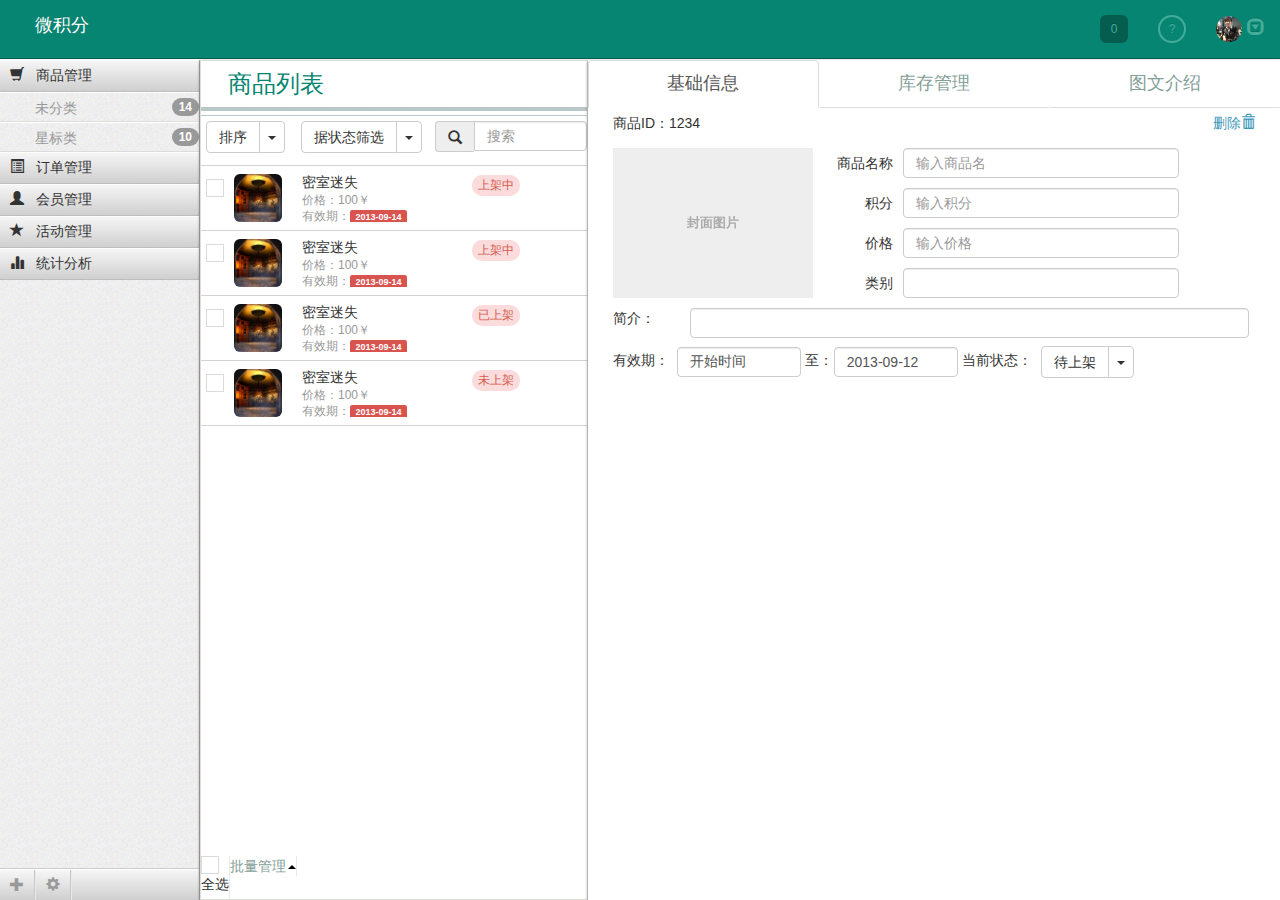
<file: WebContent/product.html>
<!DOCTYPE html>
<html>
<head>
	<meta charset="utf-8">
	<meta name="viewport" content="width=device-width, initial-scale=1.0">
	<title>微积分</title>
	<!-- Bootstrap core CSS -->
	<link href="css/bootstrap.css" rel="stylesheet">
	<link href="css/minimal/green.css" rel="stylesheet">
	<link href="css/datepicker.css" rel="stylesheet">
	<!--[if it IE 9]>
      <script src="js/html5shiv.js"></script>
      <script src="js/respond.min.js"></script>
    <![endif]-->
   	<script src="js/jquery-1.9.1.min.js"></script>
   	<script src="js/jquery.icheck.js"></script>
   	<script src="js/bootstrap-datepicker.js"></script>

    <script type="text/javascript">

    	$(document).ready(function(){
    		

    		
    		$('input').iCheck({
			    checkboxClass: 'icheckbox_minimal-green',
			    radioClass: 'iradio_minimal-green',
			    increaseArea: '20%' // optional
			 });
    		$('.date').datepicker();
    	});

    </script>

    <style type="text/css">
    	/*组件全局样式设置 */
    	*{
    		margin: 0;
    		padding: 0;
    	}

    	html,body{
    		height: 100%;
    	}

    	ul{
    		list-style: none;
    	}

    	a{
    		color:#84a099;
    		text-decoration: none;
    		cursor:pointer;
    	}

    	a:hover{
    		text-decoration: none;
    		cursor: pointer;
    	}

    	.navbar{
    		margin-bottom: 0;
    	}
    	/*印章效果*/
    	.seal{
    		display: inline-block;
    		padding: 2px 6px 2px;
    		background-color: #fbdbdb;
    		color: #d45d51;
    		border-radius: 10px;
    		-moz-border-radius: 10px;
			-webkit-border-radius: 10px;
			font-size:12px;
			vertical-align: middle;
    	}
    	.seal:hover{
    		color: #D54334;
    	}
    	/*label效果*/
    	label{
    		font-weight: normal;
    	}

    	label i{
    		font-weight: bold;
    	}
        /*修改bootstrap里输入框的高度*/
        .form-control{
            height: 30px;
        }
        /*修改bootstrap里按钮的高度*/
        .btn{
            padding: 5px 12px;
        }
    	/*修改bootstrap默认导航栏颜色*/
    	.bs-docs-nav {
			text-shadow: 0 -1px 0 rgba(0,0,0,.15);
			background-color: #068572;
			border-color: #055D50;
			box-shadow: 0 1px 0 rgba(255,255,255,.1);
		}
		.bs-docs-nav .navbar-collapse {
			border-color: #055D50;
		}
		.bs-docs-nav .navbar-brand {
			color: #fff;
			margin-left: 20px;
		}
		.bs-docs-nav .navbar-nav > li > a {
			color: #44ad9a;
		}
		.bs-docs-nav .navbar-nav > li > a:hover {
			color: #fff;
		}
		.bs-docs-nav .navbar-nav > .active > a,
		.bs-docs-nav .navbar-nav > .active > a:hover {
			color: #fff;
			background-color: #055D50;
		}
		.bs-docs-nav .navbar-toggle {
			border-color: #563d7c;
		}
		.bs-docs-nav .navbar-toggle:hover {
			background-color: #055D50;
			border-color: #055D50;
		}

		#nav-title:hover{
			color: #fff;
		}

		.navbar #notifications>a span{
			background-color: #055D50;
			border: 2px solid #055D50;
			-webkit-border-radius: 6px;
			-moz-border-radius: 6px;
			border-radius: 6px;
		}

		.navbar #help>a span{
			border: 2px solid #44ad9a;
			-webkit-border-radius: 24px;
			-moz-border-radius: 24px;
			border-radius: 24px;
		}

    	/*消息通知样式 */
    	.navbar #help>a span, .navbar #notifications>a span{
    		display: inline-block;
			height: 28px;
			width: 28px;
			text-align: center;
			vertical-align: middle;
			line-height: 24px;
			font-size: 12px;
    	}

    	/*下拉菜单样式*/
    	.navbar .dropdown-menu{
    		margin:0;
    		padding:0;
    		width:150px;
    		margin-top:-1px;
    		border-width:0;
    		-webkit-border-radius:0;
    		-moz-border-radius:0;
    		border-radius:0;
    		border-top:1px solid #012f4b;
    		background-color:#068572;
    		background-image:-moz-linear-gradient(top, #055D50, #068572);
    		background-image:-ms-linear-gradient(top, #055D50, #068572);
    		background-image:-webkit-gradient(linear, 0 0, 0 100%, from(#055D50), to(#068572));
    		background-image:-webkit-linear-gradient(top, #055D50, #068572);
    		background-image:-o-linear-gradient(top, #055D50, #068572);
    		background-image:linear-gradient(top, #055D50, #068572);
    		background-repeat:repeat-x;filter:progid:DXImageTransform.Microsoft.gradient(startColorstr='#055D50', endColorstr='#068572', GradientType=0)
    	}
		.navbar .dropdown-menu:before,
		.navbar .dropdown-menu:after{
			display:none
		}
		.navbar .dropdown-menu a{
			color:white;
			padding:10px;
			text-decoration: none;
		}
		.navbar .dropdown-menu li>a{
			border-top:1px solid #068572;
			border-bottom:1px solid #055D50
		}
		.navbar .dropdown-menu li>a:hover,
		.navbar .dropdown-menu .selected>a,
		.navbar .dropdown-menu .selected>a:hover{
			background-color:#055D50;
			border-top:1px solid #068572;
			-webkit-box-shadow:inset 1px 0 1px rgba(0,0,0,0.2);
			-moz-box-shadow:inset 1px 0 1px rgba(0,0,0,0.2);
			box-shadow:inset 1px 0 1px rgba(0,0,0,0.2)
		}
		/* 侧边导航栏样式*/
    	.main .sidebar{
    		width:200px;
    		bottom: 0;
    		top: 60px;
			position: absolute;
			background: transparent url(img/bg.png);	
			border-right: 1px solid #b3b3b3;
    	}

    	.main .sidebar h4{
    		cursor: pointer;
    		padding-left: 10px;
    		font-size: 14px;
    		height:31px;
    		line-height:31px;
    		margin:0; 
    		margin-bottom:1px;
    		background-color:#e7e7e7;
    		background-image:-moz-linear-gradient(top, #f7f7f7, #cfcfcf);
    		background-image:-ms-linear-gradient(top, #f7f7f7, #cfcfcf);
    		background-image:-webkit-gradient(linear, 0 0, 0 100%, from(#f7f7f7), to(#cfcfcf));
    		background-image:-webkit-linear-gradient(top, #f7f7f7, #cfcfcf);
    		background-image:-o-linear-gradient(top, #f7f7f7, #cfcfcf);
    		background-image:linear-gradient(top, #f7f7f7, #cfcfcf);
    		background-repeat:repeat-x;filter:progid:DXImageTransform.Microsoft.gradient(startColorstr='#f7f7f7', endColorstr='#cfcfcf', GradientType=0);
    		-webkit-box-shadow:0 1px 0 0 rgba(255,255,255,0.8) inset,0 1px 0 0 rgba(0,0,0,0.2);
    		-moz-box-shadow:0 1px 0 0 rgba(255,255,255,0.8) inset,0 1px 0 0 rgba(0,0,0,0.2);
    		box-shadow:0 1px 0 0 rgba(255,255,255,0.8) inset,0 1px 0 0 rgba(0,0,0,0.2)
		}

		.main .sidebar h4:hover{
			background-color:#ecf2f5;
			background-image:-moz-linear-gradient(top, #f4fafd, #e0e5e8);
			background-image:-ms-linear-gradient(top, #f4fafd, #e0e5e8);
			background-image:-webkit-gradient(linear, 0 0, 0 100%, from(#f4fafd), to(#e0e5e8));
			background-image:-webkit-linear-gradient(top, #f4fafd, #e0e5e8);
			background-image:-o-linear-gradient(top, #f4fafd, #e0e5e8);
			background-image:linear-gradient(top, #f4fafd, #e0e5e8);
			background-repeat:repeat-x;filter:progid:DXImageTransform.Microsoft.gradient(startColorstr='#f4fafd', endColorstr='#e0e5e8', GradientType=0)
		}

		.main .sidebar  h4.active,
		.main .sidebar  h4.active:hover{
			background-color:#fff;
			background-color:#e5eef3;
			background-image:-moz-linear-gradient(top, #dee7ec, #f0f9fe);
			background-image:-ms-linear-gradient(top, #dee7ec, #f0f9fe);
			background-image:-webkit-gradient(linear, 0 0, 0 100%, from(#dee7ec), to(#f0f9fe));
			background-image:-webkit-linear-gradient(top, #dee7ec, #f0f9fe);
			background-image:-o-linear-gradient(top, #dee7ec, #f0f9fe);
			background-image:linear-gradient(top, #dee7ec, #f0f9fe);
			background-repeat:repeat-x;filter:progid:DXImageTransform.Microsoft.gradient(startColorstr='#dee7ec', endColorstr='#f0f9fe', GradientType=0)
		}

		.main .sidebar a{
			color: rgb(153,153,153);
		}

		.main .sidebar .menu ul{
			margin-bottom: 0;
		}

		.main .sidebar .menu ul li{
			height: 30px;
			padding-left: 35px;
			line-height: 30px;
			border-top: 1px solid #fff;
			border-bottom: 1px solid #ddd;
		}

		.main .sidebar .menu ul li span{
			margin-top: 5px;
		}

		.main .sidebar .menu ul li:hover{
			background-color: #f8f8f8;
		}

		.main .sidebar .menuAction{
			position: absolute;
			width: 100%;
			bottom: 0;
			background-color: #aaa;
			border-top: 1px solid #ccc;
			background-color: #e7e7e7;
			background-image: -moz-linear-gradient(top, #f7f7f7, #cfcfcf);
			background-image: -ms-linear-gradient(top, #f7f7f7, #cfcfcf);
			background-image: -webkit-gradient(linear, 0 0, 0 100%, from(#f7f7f7), to(#cfcfcf));
			background-image: -webkit-linear-gradient(top, #f7f7f7, #cfcfcf);
			background-image: -o-linear-gradient(top, #f7f7f7, #cfcfcf);
			background-image: linear-gradient(top, #f7f7f7, #cfcfcf);
			background-repeat: repeat-x;
		}

		/* 导航栏最底部*/
		.main .sidebar .menuAction ul,
        .task .prod-menu .menu-content{
			border-top: 1px solid #fff;
			margin: 0;
			position: relative;
		}

		.main .sidebar .menuAction ul li,
        .task .prod-menu .menu-content > li{
			float: left;
			border-right: 1px solid #e9e9e9;
		}

		.main .sidebar .menuAction ul li a{
			color: rgb(153,153,153);
			font-size: 14px;
			height: 30px;
			width: 35px;
			padding-top: 5px;
			display: block;
			text-align: center;
			border-right: 1px solid #c8c8c8;
			background-color: #e7e7e7;
			background-image: -moz-linear-gradient(top, #f7f7f7, #cfcfcf);
			background-image: -ms-linear-gradient(top, #f7f7f7, #cfcfcf);
			background-image: -webkit-gradient(linear, 0 0, 0 100%, from(#f7f7f7), to(#cfcfcf));
			background-image: -webkit-linear-gradient(top, #f7f7f7, #cfcfcf);
			background-image: -o-linear-gradient(top, #f7f7f7, #cfcfcf);
			background-image: linear-gradient(top, #f7f7f7, #cfcfcf);
			background-repeat: repeat-x;
		}

		.main .sidebar .menuAction ul li a:hover{
			color: black;
			background-color:#e9e9e9;
			background-image:-moz-linear-gradient(top, #fff, #c8c8c8);
			background-image:-ms-linear-gradient(top, #fff, #c8c8c8);
			background-image:-webkit-gradient(linear, 0 0, 0 100%, from(#fff), to(#c8c8c8));
			background-image:-webkit-linear-gradient(top, #fff, #c8c8c8);
			background-image:-o-linear-gradient(top, #fff, #c8c8c8);
			background-image:linear-gradient(top, #fff, #c8c8c8);
			background-repeat:repeat-x;
			filter:progid:DXImageTransform.Microsoft.gradient(startColorstr='#ffffff', endColorstr='#c8c8c8', GradientType=0)
		}

		.main .sidebar .menuAction ul li.sitRight{
			float:right;
			border-left: 1px solid #c8c8c8;
		}

		/* 中间栏样式*/
    	.main .task{
    		position: absolute;
    		top: 60px;
    		bottom: 0;
    		left:200px;
    		width:388px;
    		-moz-box-shadow: 0 0 5px rgba(0,0,0,0.15);
    		-webkit-box-shadow: 0 0 5px rgba(0,0,0,0.15);
			box-shadow: 0 1px 3px rgba(0,0,0,0.5);
			border: 1px solid #dbdfd6;
    	}

    	.main .task .batch{
    		padding: 10px 12px 45px;
    		background: url(img/head-border.png) repeat-x 0 100%;
    	}

    	.main .task .batch h3{
    		margin-top: 0px;
    		color: #068572;
    	}

    	.left{
    		float: left;
    	}

    	.right{
    		float: right;
    	}

    	.task .listTitle{
    		padding: 5px 0 10px 5px;
    		border-bottom: 1px solid #d3d3d3;
    		min-height: 50px;
    	}

    	.task .product-list{
    		margin-bottom: 20px;
    	}

    	.task .product-list .product{
    		padding: 8px 0 8px 5px;
    		overflow: hidden;
			border-bottom: 1px solid #d3d3d3;
    	}

    	.product .seal{
    		margin-left: 65px;
    	}

    	.shift{
    		padding-top: 5px;
    	}

    	.task .product-list .product .avatar{
    		margin-left: 10px;
    	}


    	.task .product-list .product .prod-link{
    		min-height: 40px;
			font-size: 14px;
			line-height: 16px;
			margin-left: 20px;
    		max-width: 220px;
    	}

    	.task .product-list .product .prod-link .prod-name{
    		color: #333333;
			white-space: nowrap;
			overflow: hidden;
			text-overflow: ellipsis;
    	}

    	.task .product-list .product .prod-link .prod-price{
			overflow: hidden;
			line-height: 1.0;
			color: #999999;
			margin: 4px 0 0 0;
			font-size: 12px;
    	}

    	.task .product-list .product .prod-link .prod-date{
			white-space: nowrap;
			overflow: hidden;
			line-height: 1.0;
			color: #999999;
			margin: 4px 0 0 0;
			word-wrap: break-word;
    	}


    	.task .product-list .product .showButton{
    		margin-left: 20px;
    		margin-top: 10px;
    	}

        .task .prod-menu{
            position:absolute;
            bottom: 0;
            width: 100%;
        }

        /*第三块区域*/
    	.main .task-detail{
    		position: absolute;
    		top: 60px;
    		left:588px;
    		right: 0;
    		bottom:0;
			background-color: #ffffff;
			-webkit-box-sizing: border-box;
			-moz-box-sizing: border-box;
			-ms-box-sizing: border-box;
			box-sizing: border-box;
			-moz-box-shadow: 0 0 5px rgba(0,0,0,0.15);
    		-webkit-box-shadow: 0 0 5px rgba(0,0,0,0.15);
			box-shadow: 0 1px 3px rgba(0,0,0,0.5);
    	}
        .nav a{
            font-size: 18px;
            line-height: 1.1;
        }

        .task-detail .prod{
            padding:0 25px 0 25px;
        }
        .prod .prod-action{
            height: 30px;
            line-height: 30px;
        }
        /*删除按钮*/
        .prod-action .prod-menu{
            position: absolute;
            right: 25px;
        }

        .prod-id a,.prod a{
            color: #4298ba;
        }

        .prod-header a:hover,.prod a:hover{
            color: #0f769f;
        }

        

    	.task-detail .control-label{
    		font-weight:normal;
    		text-align: right;
    	}

    	.task-detail .form-control{
    		display: inline-block;
    	}

    	.task-detail .intro-header{
    		margin-top: 10px;
    	}


    	.intro-header .sp-form{
    	}

    	.intro-header .header-desc{
    		display: inline-block;
    	}


    	.intro-header .sp-form .form-group{

    		margin-bottom:10px;
    	}
    	.intro-header .sp-form .control-label{
    		margin-top: 5px;
    		float: left;
    		width: 80px;
    	}
    	.intro-header .sp-form .form-control{
    		margin-left: 10px;
    		height: 30px;
            width: 43%;
    	}

    	.intro{
    		margin-bottom: 8px;
    	}

    	.intro .control-label{
            float: left;
    		text-align: left;
            width:12%;
    	}
        .intro .form-control{
            display: block;
            width: 87%;
        }

    	.intro-body{
    		float: left;
    	}

    	.intro-body .control-label{
    		text-align: left;
    	}

    	.intro-body .seal{
    		margin-top: 7px;
    	}

    	.nav-header{
    		float: left;
    		margin-right: 20px;
    	}

    	.nav-header h4{
    		color:#068572;
    	}
    	/*覆盖bootstrap的导航效果*/
    	.nav-cover .active a{
    		font-weight: bold;
    		color: black !important;
    	}
    	.nav-cover a{
    		color: #555555;
    	}
    	.nav-cover .caret{
    		border-top-color: #555555;
    	}
    	.nav .open > a, .nav .open > a:hover, .nav .open > a:focus{
    		border-color: #84a099;
    	}

    	.task-detail .stock-header{
    		margin:8px 0 5px 0;
    	}

    	.stock-header .clone{
    		position: relative;
    		left:40px;
    	}

    	.stock-header .schedule{
    		position: relative;
    		left:80px;
    	}

    	.task-detail .detail-bottom{
    		position: absolute;
    		bottom:0;
    	}

    	.stock-body{
    	}

    	.stock-body ul{
    		width: 100%;
    	}

    	.stock-body .stock-time{
    		float: left;
    		width: 48% !important;
    		margin: 0 1% 0 0 !important;
    	}

    	.stock-body .form-control{
    		width: auto;
    	}

    	.stock-body .stock-content > li{
    		float: left;
    		width: 100%;
    		margin-bottom: 16px;
    	}




    </style>
</head>
<body>
	<nav class="navbar navbar-default navbar-static-top bs-docs-nav" role="navigation">
		<div class="navbar-header">
	    	<a id='nav-title' class="navbar-brand" href="#">微积分</a>
  		</div>
  		<div class="collapse navbar-collapse navbar-ex1-collapse" >
		    <ul class="nav navbar-nav navbar-right">
		    	<li class="dropdown" id='notifications'>
		    		<a class='dropdown-toggle' data-toggle='dropdown'>
		    			<span class='counter'>0</span>
		    		</a>
		    	</li>	
		    	<li class="dropdown" id='help'>
		    		<a class='dropdown-toggle' data-toggle='dropdown'>
		    			<span >?</span>
		    		</a>
		    		<ul class="dropdown-menu">
						<li><a href="#"><span class='glyphicon glyphicon-facetime-video'></span> &nbsp功能向导</a></li>
						<li><a href="#"><span class='glyphicon glyphicon-hand-right'></span> &nbsp视频教程</a></li>
						<li><a href="#"><span class='glyphicon glyphicon-bullhorn'></span> &nbsp联系我们</a></li>
					</ul>
		    	</li>
				<li class="dropdown">
					<a href="#" class="dropdown-toggle" data-toggle="dropdown">
						<img  class='img-circle' src="img/head.png" style="width:26px;height:26px">
						<span class='glyphicon glyphicon-collapse-down'></span></img>
					</a>
					<ul class="dropdown-menu" id='setup'>
						<li><a href="#">个人设置</a></li>
						<li><a href="#">退出</a></li>
					</ul>
				</li>	
		    </ul>
  		</div>
	</nav>

	<div class='main'>
		<div class='sidebar'>
			<div id='menuHeight'>
			<div class='menu'>
				<h4><span class='glyphicon glyphicon-shopping-cart'></span> &nbsp&nbsp商品管理</h4>
				<ul>
					<li><a href="#">未分类 <span class="badge pull-right">14</span></a></li>
					<li><a href="#">星标类 <span class="badge pull-right">10</span></a></li>
				</ul>
			</div>
			<div class='menu'>
				<h4><span class='glyphicon glyphicon-list-alt'></span> &nbsp&nbsp订单管理</h4>
			</div>
			<div class='menu'>
				<h4><span class='glyphicon glyphicon-user'></span> &nbsp&nbsp会员管理</h4>
			</div>
			<div class='menu'>
				<h4><span class='glyphicon glyphicon glyphicon-star'></span> &nbsp&nbsp活动管理</h4>
			</div>
			<div class='menu'>
				<h4><span class='glyphicon glyphicon-stats'></span> &nbsp&nbsp统计分析</h4>
			</div>
			</div>
			<div class='menuAction'>
				<ul>
					<li><a href="#"><span class='glyphicon glyphicon-plus'></span></a></li>
					<li><a href="#"><span class='glyphicon glyphicon-cog'></span></a></li>
				</ul>
			</div>
		</div>

		
		<div class='task'>
			<div class="batch">
				<div class="role">
					<div class='col-md-5'>
						<h3>商品列表</h3>
					</div>
				</div>
			</div>

			<div class="listTitle">
				<div style='width:25%;float:left'>
					<div class="btn-group">
						<button type="button" class="btn btn-default">排序</button>
						<button type="button" class="btn btn-default dropdown-toggle" data-toggle="dropdown">
							<span class="caret"></span>
							<span class="sr-only">Toggle Dropdown</span>
						</button>
						<ul class="dropdown-menu" role="menu">
							<li><a href="#">商品名</a></li>
							<li><a href="#">截止时间</a></li>
						</ul>
					</div>
				</div>
				<div style='width:35%;float:left'>
					<div class="btn-group">
						<button type="button" class="btn btn-default">据状态筛选</button>
						<button type="button" class="btn btn-default dropdown-toggle" data-toggle="dropdown">
							<span class="caret"></span>
							<span class="sr-only">Toggle Dropdown</span>
						</button>
						<ul class="dropdown-menu" role="menu">
							<li><a href="#">待上架</a></li>
							<li><a href="#">上架中</a></li>
							<li><a href="#">已下架</a></li>
							<li><a href="#">已过期</a></li>
						</ul>
					</div>					
				</div>
				<div style='width:40%;float:left'>
					<div class='input-group'>
						<span class='input-group-addon'><span class=' glyphicon glyphicon-search'></span></span>
						<input type='text' placeholder='搜索' class='form-control'></input>
					</div>
				</div>

			</div>

			<ul class='product-list'>
				<li class='product'>
					<div class='left shift'><input type="checkbox"></div>
					<img class='img-rounded left avatar' src="img/prod1.png" height="48px" width='48px'>
					<a class="left prod-link">
						<div class='prod-name'>密室迷失 </div>
						<div class='prod-price'>价格：100￥</div>
						<div class='prod-price'>有效期：<span class="label label-danger">2013-09-14 </span></div>						
					</a>
					<a class="seal">上架中</a>
				</li>
				<li class='product'>
					<div class='left shift'><input type="checkbox"></div>
					<img class='img-rounded left avatar' src="img/prod1.png" height="48px" width='48px'>
					<a class="left prod-link">
						<div class='prod-name'>密室迷失 </div>
						<div class='prod-price'>价格：100￥</div>
						<div class='prod-price'>有效期：<span class="label label-danger">2013-09-14 </span></div>						
					</a>
					<a class="seal">上架中</a>
				</li>
				<li class='product'>
					<div class='left shift'><input type="checkbox"></div>
					<img class='img-rounded left avatar' src="img/prod1.png" height="48px" width='48px'>
					<a class="left prod-link">
						<div class='prod-name'>密室迷失 </div>
						<div class='prod-price'>价格：100￥</div>
						<div class='prod-price'>有效期：<span class="label label-danger">2013-09-14 </span></div>						
					</a>
					<a class="seal">已上架</a>
				</li>
				<li class='product'>
					<div class='left shift'><input type="checkbox"></div>
					<img class='img-rounded left avatar' src="img/prod1.png" height="48px" width='48px'>
					<a class="left prod-link">
						<div class='prod-name'>密室迷失 </div>
						<div class='prod-price'>价格：100￥</div>
						<div class='prod-price'>有效期：<span class="label label-danger">2013-09-14 </span></div>						
					</a>
					<a class="seal">未上架</a>
				</li>												
			</ul>
            <div class='prod-menu'>
                <ul class='menu-content'>
                    <li><input style="display:inline-block" type="checkbox"><label >全选</label></li>
                    <li>
                        <div class='dropup'>
                            <a href="#" data-toggle='dropdown'>批量管理<span class='caret'></span></a>
                            <ul class="dropdown-menu">
                                <li><a href="#">工作日</a></li>
                                <li><a href="#">周六</a></li>
                                <li><a href="#">特殊日1</a></li>                       
                            </ul>
                        </div>
                    </li>
                </ul>
            </div>
		</div>
		
		<div class='task-detail'>
			<ul class='nav nav-tabs nav-justified'>
                <li class='active'><a href="#">基础信息</a></li>         
                <li><a href="#">库存管理</a></li>         
                <li><a href="#">图文介绍</a></li>         
            </ul>
            <div class='prod'>
                <div class="prod-action">
                    <label>商品ID：1234</label>
                    <a href="#" class='prod-menu'>删除<span class='glyphicon glyphicon-trash'></span></a>
                </div>
                <div class='intro-header'>
                    <img class='left' src="data:image/png;base64," data-src="holder.js/200x150/text:封面图片">
                    <div class="sp-form">
                        <div class="form-group">
                            <label for="inputProdName" class= 'control-label'>商品名称</label>
                            <input type="text" class="form-control" id="inputProdName" placeholder="输入商品名">
                        </div>
                        <div class="form-group">
                            <label for="inputProdPrice" class='control-label'>积分</label>
                            <input type="text" class="form-control" id="inputProdPrice" placeholder="输入积分">
                        </div>
                        <div class="form-group">
                            <label for="inputProdPrice" class='control-label'>价格</label>
                            <input type="text" class="form-control" id="inputProdPrice" placeholder="输入价格">
                        </div>
                        <div class="form-group">
                            <label for="inputProdDate" class='control-label'>类别</label>
                            <input type="text" class="form-control"  id="inputProdDate">
                        </div>
                    </div>  
                </div>
                <div class='intro'>
                    <label class="control-label">简介：</label>
                    <input type='text' class='form-control'>
                </div>

                <div class='intro-body'>
                    <label style='width:60px' class='control-label'>有效期：</label>
                    <div style="width:20%;display:inline-block" class="input-append date" id="dp1"  data-date-format="yyyy-mm-dd">
                        <input class="form-control span2" value='开始时间' size="16" type="text">
                        <span class="add-on"><i class="icon-th"></i></span>
                    </div>
                    <label style='width:25px;' class='control-label'>至：</label>
                    <div style="width:20%;display:inline-block" class="input-append date" id="dp2"  data-date-format="yyyy-mm-dd">
                        <input class="form-control span2" value='2013-09-12' size="16" type="text">
                        <span class="add-on"><i class="icon-th"></i></span>
                    </div>  
                    <label style='width:75px' class='control-label'>当前状态：</label>
                    <div class="btn-group">
                        <button type="button" class="btn btn-default">待上架</button>
                        <button type="button" class="btn btn-default dropdown-toggle" data-toggle="dropdown">
                            <span class="caret"></span>
                            <span class="sr-only">Toggle Dropdown</span>
                        </button>
                        <ul class="dropdown-menu" role="menu">
                            <li><a href="#">上架中</a></li>
                            <li><a href="#"></a></li>
                        </ul>
                    </div>
                </div>
            </div>
		</div>
		
	</div>
		
	
    <script src="js/bootstrap.min.js"></script>
    <script src="js/holder.js"></script>
</body>
</html>
</file>
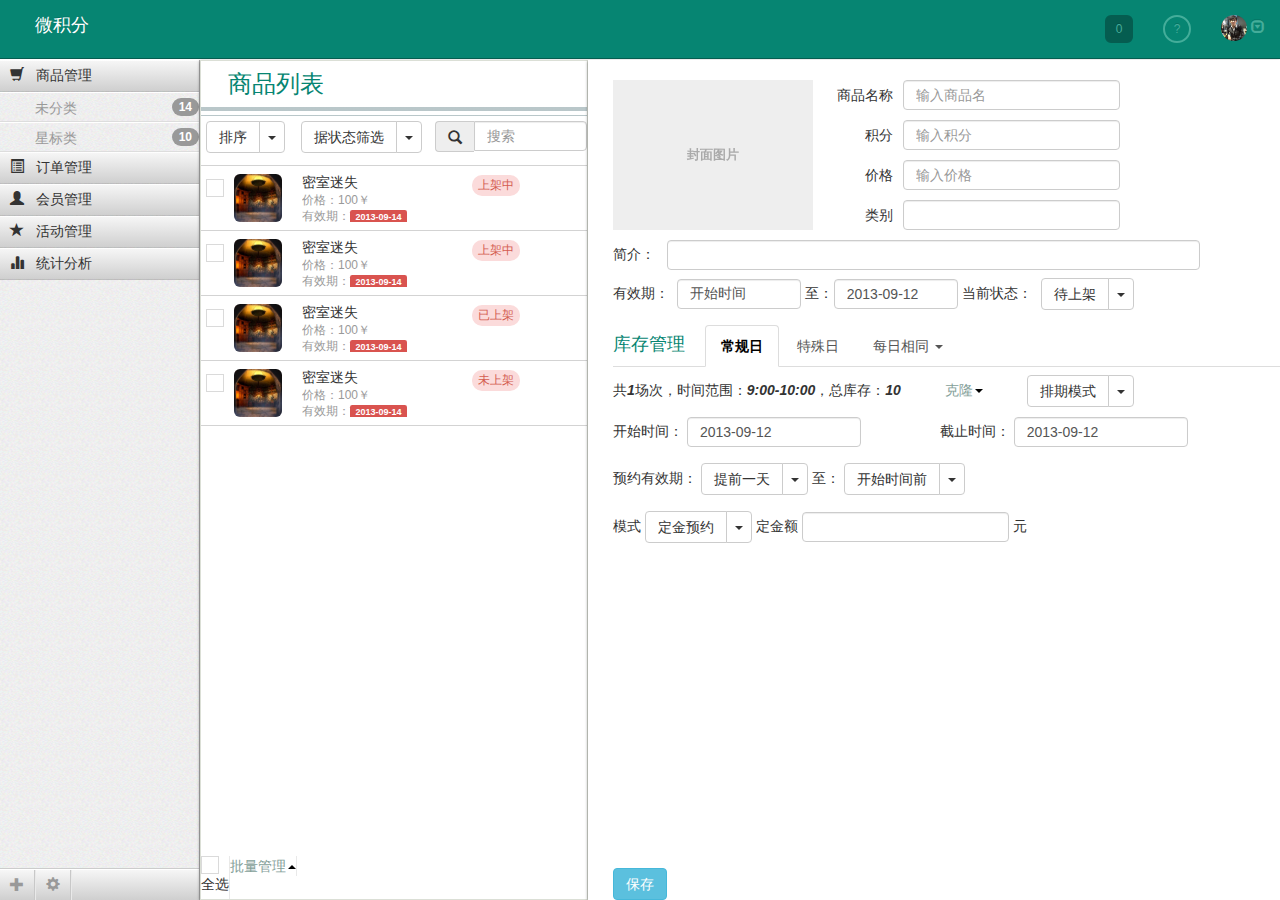
<file: WebContent/producttest.html>
<!DOCTYPE html>
<html>
<head>
	<meta charset="utf-8">
	<meta name="viewport" content="width=device-width, initial-scale=1.0">
	<title>微积分</title>
	<!-- Bootstrap core CSS -->
	<link href="css/bootstrap.css" rel="stylesheet">
	<link href="css/minimal/green.css" rel="stylesheet">
	<link href="css/datepicker.css" rel="stylesheet">
	<!--[if it IE 9]>
      <script src="js/html5shiv.js"></script>
      <script src="js/respond.min.js"></script>
    <![endif]-->
   	<script src="js/jquery-1.9.1.min.js"></script>
   	<script src="js/jquery.icheck.js"></script>
   	<script src="js/bootstrap-datepicker.js"></script>

    <script type="text/javascript">

    	$(document).ready(function(){
    		

    		
    		$('input').iCheck({
			    checkboxClass: 'icheckbox_minimal-green',
			    radioClass: 'iradio_minimal-green',
			    increaseArea: '20%' // optional
			 });
    		$('.date').datepicker();
    	});

    </script>

    <style type="text/css">
    	/*组件全局样式设置 */
    	*{
    		margin: 0;
    		padding: 0;
    	}

    	html,body{
    		height: 100%;
    	}

    	ul{
    		list-style: none;
    	}

    	a{
    		color:#84a099;
    		text-decoration: none;
    		cursor:pointer;
    	}

    	a:hover{
    		text-decoration: none;
    		cursor: pointer;
    	}

    	.navbar{
    		margin-bottom: 0;
    	}
    	/*印章效果*/
    	.seal{
    		display: inline-block;
    		padding: 2px 6px 2px;
    		background-color: #fbdbdb;
    		color: #d45d51;
    		border-radius: 10px;
    		-moz-border-radius: 10px;
			-webkit-border-radius: 10px;
			font-size:12px;
			vertical-align: middle;
    	}
    	.seal:hover{
    		color: #D54334;
    	}
    	/*label效果*/
    	label{
    		font-weight: normal;
    	}

    	label i{
    		font-weight: bold;
    	}
        /*修改bootstrap里输入框的高度*/
        .form-control{
            height: 30px;
        }
        /*修改bootstrap里按钮的高度*/
        .btn{
            padding: 5px 12px;
        }
    	/*修改bootstrap默认导航栏颜色*/
    	.bs-docs-nav {
			text-shadow: 0 -1px 0 rgba(0,0,0,.15);
			background-color: #068572;
			border-color: #055D50;
			box-shadow: 0 1px 0 rgba(255,255,255,.1);
		}
		.bs-docs-nav .navbar-collapse {
			border-color: #055D50;
		}
		.bs-docs-nav .navbar-brand {
			color: #fff;
			margin-left: 20px;
		}
		.bs-docs-nav .navbar-nav > li > a {
			color: #44ad9a;
		}
		.bs-docs-nav .navbar-nav > li > a:hover {
			color: #fff;
		}
		.bs-docs-nav .navbar-nav > .active > a,
		.bs-docs-nav .navbar-nav > .active > a:hover {
			color: #fff;
			background-color: #055D50;
		}
		.bs-docs-nav .navbar-toggle {
			border-color: #563d7c;
		}
		.bs-docs-nav .navbar-toggle:hover {
			background-color: #055D50;
			border-color: #055D50;
		}

		#nav-title:hover{
			color: #fff;
		}

		.navbar #notifications>a span{
			background-color: #055D50;
			border: 2px solid #055D50;
			-webkit-border-radius: 6px;
			-moz-border-radius: 6px;
			border-radius: 6px;
		}

		.navbar #help>a span{
			border: 2px solid #44ad9a;
			-webkit-border-radius: 24px;
			-moz-border-radius: 24px;
			border-radius: 24px;
		}

    	/*消息通知样式 */
    	.navbar #help>a span, .navbar #notifications>a span{
    		display: inline-block;
			height: 28px;
			width: 28px;
			text-align: center;
			vertical-align: middle;
			line-height: 24px;
			font-size: 12px;
    	}

    	/*下拉菜单样式*/
    	.navbar .dropdown-menu{
    		margin:0;
    		padding:0;
    		width:150px;
    		margin-top:-1px;
    		border-width:0;
    		-webkit-border-radius:0;
    		-moz-border-radius:0;
    		border-radius:0;
    		border-top:1px solid #012f4b;
    		background-color:#068572;
    		background-image:-moz-linear-gradient(top, #055D50, #068572);
    		background-image:-ms-linear-gradient(top, #055D50, #068572);
    		background-image:-webkit-gradient(linear, 0 0, 0 100%, from(#055D50), to(#068572));
    		background-image:-webkit-linear-gradient(top, #055D50, #068572);
    		background-image:-o-linear-gradient(top, #055D50, #068572);
    		background-image:linear-gradient(top, #055D50, #068572);
    		background-repeat:repeat-x;filter:progid:DXImageTransform.Microsoft.gradient(startColorstr='#055D50', endColorstr='#068572', GradientType=0)
    	}
		.navbar .dropdown-menu:before,
		.navbar .dropdown-menu:after{
			display:none
		}
		.navbar .dropdown-menu a{
			color:white;
			padding:10px;
			text-decoration: none;
		}
		.navbar .dropdown-menu li>a{
			border-top:1px solid #068572;
			border-bottom:1px solid #055D50
		}
		.navbar .dropdown-menu li>a:hover,
		.navbar .dropdown-menu .selected>a,
		.navbar .dropdown-menu .selected>a:hover{
			background-color:#055D50;
			border-top:1px solid #068572;
			-webkit-box-shadow:inset 1px 0 1px rgba(0,0,0,0.2);
			-moz-box-shadow:inset 1px 0 1px rgba(0,0,0,0.2);
			box-shadow:inset 1px 0 1px rgba(0,0,0,0.2)
		}
		/* 侧边导航栏样式*/
    	.main .sidebar{
    		width:200px;
    		bottom: 0;
    		top: 60px;
			position: absolute;
			background: transparent url(img/bg.png);	
			border-right: 1px solid #b3b3b3;
    	}

    	.main .sidebar h4{
    		cursor: pointer;
    		padding-left: 10px;
    		font-size: 14px;
    		height:31px;
    		line-height:31px;
    		margin:0; 
    		margin-bottom:1px;
    		background-color:#e7e7e7;
    		background-image:-moz-linear-gradient(top, #f7f7f7, #cfcfcf);
    		background-image:-ms-linear-gradient(top, #f7f7f7, #cfcfcf);
    		background-image:-webkit-gradient(linear, 0 0, 0 100%, from(#f7f7f7), to(#cfcfcf));
    		background-image:-webkit-linear-gradient(top, #f7f7f7, #cfcfcf);
    		background-image:-o-linear-gradient(top, #f7f7f7, #cfcfcf);
    		background-image:linear-gradient(top, #f7f7f7, #cfcfcf);
    		background-repeat:repeat-x;filter:progid:DXImageTransform.Microsoft.gradient(startColorstr='#f7f7f7', endColorstr='#cfcfcf', GradientType=0);
    		-webkit-box-shadow:0 1px 0 0 rgba(255,255,255,0.8) inset,0 1px 0 0 rgba(0,0,0,0.2);
    		-moz-box-shadow:0 1px 0 0 rgba(255,255,255,0.8) inset,0 1px 0 0 rgba(0,0,0,0.2);
    		box-shadow:0 1px 0 0 rgba(255,255,255,0.8) inset,0 1px 0 0 rgba(0,0,0,0.2)
		}

		.main .sidebar h4:hover{
			background-color:#ecf2f5;
			background-image:-moz-linear-gradient(top, #f4fafd, #e0e5e8);
			background-image:-ms-linear-gradient(top, #f4fafd, #e0e5e8);
			background-image:-webkit-gradient(linear, 0 0, 0 100%, from(#f4fafd), to(#e0e5e8));
			background-image:-webkit-linear-gradient(top, #f4fafd, #e0e5e8);
			background-image:-o-linear-gradient(top, #f4fafd, #e0e5e8);
			background-image:linear-gradient(top, #f4fafd, #e0e5e8);
			background-repeat:repeat-x;filter:progid:DXImageTransform.Microsoft.gradient(startColorstr='#f4fafd', endColorstr='#e0e5e8', GradientType=0)
		}

		.main .sidebar  h4.active,
		.main .sidebar  h4.active:hover{
			background-color:#fff;
			background-color:#e5eef3;
			background-image:-moz-linear-gradient(top, #dee7ec, #f0f9fe);
			background-image:-ms-linear-gradient(top, #dee7ec, #f0f9fe);
			background-image:-webkit-gradient(linear, 0 0, 0 100%, from(#dee7ec), to(#f0f9fe));
			background-image:-webkit-linear-gradient(top, #dee7ec, #f0f9fe);
			background-image:-o-linear-gradient(top, #dee7ec, #f0f9fe);
			background-image:linear-gradient(top, #dee7ec, #f0f9fe);
			background-repeat:repeat-x;filter:progid:DXImageTransform.Microsoft.gradient(startColorstr='#dee7ec', endColorstr='#f0f9fe', GradientType=0)
		}

		.main .sidebar a{
			color: rgb(153,153,153);
		}

		.main .sidebar .menu ul{
			margin-bottom: 0;
		}

		.main .sidebar .menu ul li{
			height: 30px;
			padding-left: 35px;
			line-height: 30px;
			border-top: 1px solid #fff;
			border-bottom: 1px solid #ddd;
		}

		.main .sidebar .menu ul li span{
			margin-top: 5px;
		}

		.main .sidebar .menu ul li:hover{
			background-color: #f8f8f8;
		}

		.main .sidebar .menuAction{
			position: absolute;
			width: 100%;
			bottom: 0;
			background-color: #aaa;
			border-top: 1px solid #ccc;
			background-color: #e7e7e7;
			background-image: -moz-linear-gradient(top, #f7f7f7, #cfcfcf);
			background-image: -ms-linear-gradient(top, #f7f7f7, #cfcfcf);
			background-image: -webkit-gradient(linear, 0 0, 0 100%, from(#f7f7f7), to(#cfcfcf));
			background-image: -webkit-linear-gradient(top, #f7f7f7, #cfcfcf);
			background-image: -o-linear-gradient(top, #f7f7f7, #cfcfcf);
			background-image: linear-gradient(top, #f7f7f7, #cfcfcf);
			background-repeat: repeat-x;
		}

		/* 导航栏最底部*/
		.main .sidebar .menuAction ul,
        .task .prod-menu .menu-content{
			border-top: 1px solid #fff;
			margin: 0;
			position: relative;
		}

		.main .sidebar .menuAction ul li,
        .task .prod-menu .menu-content > li{
			float: left;
			border-right: 1px solid #e9e9e9;
		}

		.main .sidebar .menuAction ul li a{
			color: rgb(153,153,153);
			font-size: 14px;
			height: 30px;
			width: 35px;
			padding-top: 5px;
			display: block;
			text-align: center;
			border-right: 1px solid #c8c8c8;
			background-color: #e7e7e7;
			background-image: -moz-linear-gradient(top, #f7f7f7, #cfcfcf);
			background-image: -ms-linear-gradient(top, #f7f7f7, #cfcfcf);
			background-image: -webkit-gradient(linear, 0 0, 0 100%, from(#f7f7f7), to(#cfcfcf));
			background-image: -webkit-linear-gradient(top, #f7f7f7, #cfcfcf);
			background-image: -o-linear-gradient(top, #f7f7f7, #cfcfcf);
			background-image: linear-gradient(top, #f7f7f7, #cfcfcf);
			background-repeat: repeat-x;
		}

		.main .sidebar .menuAction ul li a:hover{
			color: black;
			background-color:#e9e9e9;
			background-image:-moz-linear-gradient(top, #fff, #c8c8c8);
			background-image:-ms-linear-gradient(top, #fff, #c8c8c8);
			background-image:-webkit-gradient(linear, 0 0, 0 100%, from(#fff), to(#c8c8c8));
			background-image:-webkit-linear-gradient(top, #fff, #c8c8c8);
			background-image:-o-linear-gradient(top, #fff, #c8c8c8);
			background-image:linear-gradient(top, #fff, #c8c8c8);
			background-repeat:repeat-x;
			filter:progid:DXImageTransform.Microsoft.gradient(startColorstr='#ffffff', endColorstr='#c8c8c8', GradientType=0)
		}

		.main .sidebar .menuAction ul li.sitRight{
			float:right;
			border-left: 1px solid #c8c8c8;
		}

		/* 中间栏样式*/
    	.main .task{
    		position: absolute;
    		top: 60px;
    		bottom: 0;
    		left:200px;
    		width:388px;
    		-moz-box-shadow: 0 0 5px rgba(0,0,0,0.15);
    		-webkit-box-shadow: 0 0 5px rgba(0,0,0,0.15);
			box-shadow: 0 1px 3px rgba(0,0,0,0.5);
			border: 1px solid #dbdfd6;
    	}

    	.main .task .batch{
    		padding: 10px 12px 45px;
    		background: url(img/head-border.png) repeat-x 0 100%;
    	}

    	.main .task .batch h3{
    		margin-top: 0px;
    		color: #068572;
    	}

    	.left{
    		float: left;
    	}

    	.right{
    		float: right;
    	}

    	.task .listTitle{
    		padding: 5px 0 10px 5px;
    		border-bottom: 1px solid #d3d3d3;
    		min-height: 50px;
    	}

    	.task .product-list{
    		margin-bottom: 20px;
    	}

    	.task .product-list .product{
    		padding: 8px 0 8px 5px;
    		overflow: hidden;
			border-bottom: 1px solid #d3d3d3;
    	}

    	.product .seal{
    		margin-left: 65px;
    	}

    	.shift{
    		padding-top: 5px;
    	}

    	.task .product-list .product .avatar{
    		margin-left: 10px;
    	}


    	.task .product-list .product .prod-link{
    		min-height: 40px;
			font-size: 14px;
			line-height: 16px;
			margin-left: 20px;
    		max-width: 220px;
    	}

    	.task .product-list .product .prod-link .prod-name{
    		color: #333333;
			white-space: nowrap;
			overflow: hidden;
			text-overflow: ellipsis;
    	}

    	.task .product-list .product .prod-link .prod-price{
			overflow: hidden;
			line-height: 1.0;
			color: #999999;
			margin: 4px 0 0 0;
			font-size: 12px;
    	}

    	.task .product-list .product .prod-link .prod-date{
			white-space: nowrap;
			overflow: hidden;
			line-height: 1.0;
			color: #999999;
			margin: 4px 0 0 0;
			word-wrap: break-word;
    	}


    	.task .product-list .product .showButton{
    		margin-left: 20px;
    		margin-top: 10px;
    	}

        .task .prod-menu{
            position:absolute;
            bottom: 0;
            width: 100%;
        }


    	.main .task-detail{
    		position: absolute;
    		top: 60px;
    		left:588px;
    		right: 0;
    		bottom:0;
    		padding-left: 25px;
			background-color: #ffffff;
			-webkit-box-sizing: border-box;
			-moz-box-sizing: border-box;
			-ms-box-sizing: border-box;
			box-sizing: border-box;
			-moz-box-shadow: 0 0 5px rgba(0,0,0,0.15);
    		-webkit-box-shadow: 0 0 5px rgba(0,0,0,0.15);
			box-shadow: 0 1px 3px rgba(0,0,0,0.5);
    	}

    	.task-detail .control-label{
    		font-weight:normal;
    		text-align: right;
    	}

    	.task-detail .form-control{
    		display: inline-block;
    	}

    	.task-detail .intro-header{
    		margin-top: 20px;
    	}


    	.intro-header .sp-form{
    		display: inline-block;
    	}

    	.intro-header .header-desc{
    		display: inline-block;
    	}


    	.intro-header .sp-form .form-group{

    		margin-bottom:10px;
    	}
    	.intro-header .sp-form .control-label{
    		margin-top: 5px;
    		float: left;
    		width: 80px;
    	}
    	.intro-header .sp-form .form-control{
    		margin-left: 10px;
    		height: 30px;
    		display: inline-block;
    	}

    	.intro{
    		float: left;
    		margin-bottom: 8px;
    		width: 100%;
    	}

    	.intro .control-label{
    		text-align: left;
    	}

    	.intro .description{
    		display: inline-block;
    		width: 80%
    	}

    	.intro-body{
    		float: left;
    	}

    	.intro-body .control-label{
    		text-align: left;
    	}

    	.intro-body .seal{
    		margin-top: 7px;
    	}

    	.nav-header{
    		float: left;
    		margin-right: 20px;
    	}

    	.nav-header h4{
    		color:#068572;
    	}
    	/*覆盖bootstrap的导航效果*/
    	.nav-cover .active a{
    		font-weight: bold;
    		color: black !important;
    	}
    	.nav-cover a{
    		color: #555555;
    	}
    	.nav-cover .caret{
    		border-top-color: #555555;
    	}
    	.nav .open > a, .nav .open > a:hover, .nav .open > a:focus{
    		border-color: #84a099;
    	}

    	.task-detail .stock-header{
    		margin:8px 0 5px 0;
    	}

    	.stock-header .clone{
    		position: relative;
    		left:40px;
    	}

    	.stock-header .schedule{
    		position: relative;
    		left:80px;
    	}

    	.task-detail .detail-bottom{
    		position: absolute;
    		bottom:0;
    	}

    	.stock-body{
    	}

    	.stock-body ul{
    		width: 100%;
    	}

    	.stock-body .stock-time{
    		float: left;
    		width: 48% !important;
    		margin: 0 1% 0 0 !important;
    	}

    	.stock-body .form-control{
    		width: auto;
    	}

    	.stock-body .stock-content > li{
    		float: left;
    		width: 100%;
    		margin-bottom: 16px;
    	}




    </style>
</head>
<body>
	<nav class="navbar navbar-default navbar-static-top bs-docs-nav" role="navigation">
		<div class="navbar-header">
	    	<a id='nav-title' class="navbar-brand" href="#">微积分</a>
  		</div>
  		<div class="collapse navbar-collapse navbar-ex1-collapse" >
		    <ul class="nav navbar-nav navbar-right">
		    	<li class="dropdown" id='notifications'>
		    		<a class='dropdown-toggle' data-toggle='dropdown'>
		    			<span class='counter'>0</span>
		    		</a>
		    	</li>	
		    	<li class="dropdown" id='help'>
		    		<a class='dropdown-toggle' data-toggle='dropdown'>
		    			<span >?</span>
		    		</a>
		    		<ul class="dropdown-menu">
						<li><a href="#"><span class='glyphicon glyphicon-facetime-video'></span> &nbsp功能向导</a></li>
						<li><a href="#"><span class='glyphicon glyphicon-hand-right'></span> &nbsp视频教程</a></li>
						<li><a href="#"><span class='glyphicon glyphicon-bullhorn'></span> &nbsp联系我们</a></li>
					</ul>
		    	</li>
				<li class="dropdown">
					<a href="#" class="dropdown-toggle" data-toggle="dropdown">
						<img  class='img-circle' src="img/head.png" style="width:26px;height:26px">
						<span class='glyphicon glyphicon-collapse-down'></span></img>
					</a>
					<ul class="dropdown-menu" id='setup'>
						<li><a href="#">个人设置</a></li>
						<li><a href="#">退出</a></li>
					</ul>
				</li>	
		    </ul>
  		</div>
	</nav>

	<div class='main'>
		<div class='sidebar'>
			<div id='menuHeight'>
			<div class='menu'>
				<h4><span class='glyphicon glyphicon-shopping-cart'></span> &nbsp&nbsp商品管理</h4>
				<ul>
					<li><a href="#">未分类 <span class="badge pull-right">14</span></a></li>
					<li><a href="#">星标类 <span class="badge pull-right">10</span></a></li>
				</ul>
			</div>
			<div class='menu'>
				<h4><span class='glyphicon glyphicon-list-alt'></span> &nbsp&nbsp订单管理</h4>
			</div>
			<div class='menu'>
				<h4><span class='glyphicon glyphicon-user'></span> &nbsp&nbsp会员管理</h4>
			</div>
			<div class='menu'>
				<h4><span class='glyphicon glyphicon glyphicon-star'></span> &nbsp&nbsp活动管理</h4>
			</div>
			<div class='menu'>
				<h4><span class='glyphicon glyphicon-stats'></span> &nbsp&nbsp统计分析</h4>
			</div>
			</div>
			<div class='menuAction'>
				<ul>
					<li><a href="#"><span class='glyphicon glyphicon-plus'></span></a></li>
					<li><a href="#"><span class='glyphicon glyphicon-cog'></span></a></li>
				</ul>
			</div>
		</div>

		
		<div class='task'>
			<div class="batch">
				<div class="role">
					<div class='col-md-5'>
						<h3>商品列表</h3>
					</div>
				</div>
			</div>

			<div class="listTitle">
				<div style='width:25%;float:left'>
					<div class="btn-group">
						<button type="button" class="btn btn-default">排序</button>
						<button type="button" class="btn btn-default dropdown-toggle" data-toggle="dropdown">
							<span class="caret"></span>
							<span class="sr-only">Toggle Dropdown</span>
						</button>
						<ul class="dropdown-menu" role="menu">
							<li><a href="#">商品名</a></li>
							<li><a href="#">截止时间</a></li>
						</ul>
					</div>
				</div>
				<div style='width:35%;float:left'>
					<div class="btn-group">
						<button type="button" class="btn btn-default">据状态筛选</button>
						<button type="button" class="btn btn-default dropdown-toggle" data-toggle="dropdown">
							<span class="caret"></span>
							<span class="sr-only">Toggle Dropdown</span>
						</button>
						<ul class="dropdown-menu" role="menu">
							<li><a href="#">待上架</a></li>
							<li><a href="#">上架中</a></li>
							<li><a href="#">已下架</a></li>
							<li><a href="#">已过期</a></li>
						</ul>
					</div>					
				</div>
				<div style='width:40%;float:left'>
					<div class='input-group'>
						<span class='input-group-addon'><span class=' glyphicon glyphicon-search'></span></span>
						<input type='text' placeholder='搜索' class='form-control'></input>
					</div>
				</div>

			</div>

			<ul class='product-list'>
				<li class='product'>
					<div class='left shift'><input type="checkbox"></div>
					<img class='img-rounded left avatar' src="img/prod1.png" height="48px" width='48px'>
					<a class="left prod-link">
						<div class='prod-name'>密室迷失 </div>
						<div class='prod-price'>价格：100￥</div>
						<div class='prod-price'>有效期：<span class="label label-danger">2013-09-14 </span></div>						
					</a>
					<a class="seal">上架中</a>
				</li>
				<li class='product'>
					<div class='left shift'><input type="checkbox"></div>
					<img class='img-rounded left avatar' src="img/prod1.png" height="48px" width='48px'>
					<a class="left prod-link">
						<div class='prod-name'>密室迷失 </div>
						<div class='prod-price'>价格：100￥</div>
						<div class='prod-price'>有效期：<span class="label label-danger">2013-09-14 </span></div>						
					</a>
					<a class="seal">上架中</a>
				</li>
				<li class='product'>
					<div class='left shift'><input type="checkbox"></div>
					<img class='img-rounded left avatar' src="img/prod1.png" height="48px" width='48px'>
					<a class="left prod-link">
						<div class='prod-name'>密室迷失 </div>
						<div class='prod-price'>价格：100￥</div>
						<div class='prod-price'>有效期：<span class="label label-danger">2013-09-14 </span></div>						
					</a>
					<a class="seal">已上架</a>
				</li>
				<li class='product'>
					<div class='left shift'><input type="checkbox"></div>
					<img class='img-rounded left avatar' src="img/prod1.png" height="48px" width='48px'>
					<a class="left prod-link">
						<div class='prod-name'>密室迷失 </div>
						<div class='prod-price'>价格：100￥</div>
						<div class='prod-price'>有效期：<span class="label label-danger">2013-09-14 </span></div>						
					</a>
					<a class="seal">未上架</a>
				</li>												
			</ul>
            <div class='prod-menu'>
                <ul class='menu-content'>
                    <li><input style="display:inline-block" type="checkbox"><label >全选</label></li>
                    <li>
                        <div class='dropup'>
                            <a href="#" data-toggle='dropdown'>批量管理<span class='caret'></span></a>
                            <ul class="dropdown-menu">
                                <li><a href="#">工作日</a></li>
                                <li><a href="#">周六</a></li>
                                <li><a href="#">特殊日1</a></li>                       
                            </ul>
                        </div>
                    </li>
                </ul>
            </div>
		</div>
		
		<div class='task-detail'>
			<div class='intro-header'>
				<img class='left' src="data:image/png;base64," data-src="holder.js/200x150/text:封面图片">
				<div class="sp-form">
					<div class="form-group">
						<label for="inputProdName" class= 'control-label'>商品名称</label>
						<div class='header-desc'>
							<input type="text" class="form-control" id="inputProdName" placeholder="输入商品名">
						</div>
					</div>
					<div class="form-group">
						<label for="inputProdPrice" class='control-label'>积分</label>
						<div class='header-desc'>
							<input type="text" class="form-control" id="inputProdPrice" placeholder="输入积分">
						</div>
					</div>
					<div class="form-group">
						<label for="inputProdPrice" class='control-label'>价格</label>
						<div class='header-desc'> 
							<input type="text" class="form-control" id="inputProdPrice" placeholder="输入价格">
						</div>
					</div>
					<div class="form-group">
						<label for="inputProdDate" class='control-label'>类别</label>
						<div class='header-desc'>
							<input type="text" class="form-control"  id="inputProdDate">
						</div>
					</div>
				</div>	
			</div>

			<div class='intro'>
				<label style='width:50px;' class="control-label">简介：</label>
				<div class='description'>
					<input type='text' class='form-control'>
				</div>
			</div>

			<div class='intro-body'>
				<label style='width:60px' class='control-label'>有效期：</label>
				<div style="width:20%;display:inline-block" class="input-append date" id="dp1"  data-date-format="yyyy-mm-dd">
					<input class="form-control span2" value='开始时间' size="16" type="text">
				    <span class="add-on"><i class="icon-th"></i></span>
				</div>
				<label style='width:25px;' class='control-label'>至：</label>
				<div style="width:20%;display:inline-block" class="input-append date" id="dp2"  data-date-format="yyyy-mm-dd">
					<input class="form-control span2" value='2013-09-12' size="16" type="text">
				    <span class="add-on"><i class="icon-th"></i></span>
				</div>	
				<label style='width:75px' class='control-label'>当前状态：</label>
				<div class="btn-group">
					<button type="button" class="btn btn-default">待上架</button>
					<button type="button" class="btn btn-default dropdown-toggle" data-toggle="dropdown">
						<span class="caret"></span>
						<span class="sr-only">Toggle Dropdown</span>
					</button>
					<ul class="dropdown-menu" role="menu">
						<li><a href="#">上架中</a></li>
						<li><a href="#"></a></li>
					</ul>
				</div>
			</div>
			<div class='nav-header'>
				<h4>库存管理</h4>
			</div>
			<ul class="nav nav-tabs nav-cover">
				<li class="active"><a href="#">常规日</a></li>
				<li><a href="#">特殊日</a></li>
				<li class="dropdown">
					<a class="dropdown-toggle" data-toggle="dropdown" href="#">
					每日相同 <span class="caret"></span>
					</a>
					<ul class="dropdown-menu">
						<li><a href="#">周末不同</a></li>
						<li><a href="#">每日不同</a></li>
					</ul>
				</li>				
			</ul>
			<div class='stock-header'>
				<label>共<i>1</i>场次，时间范围：<i>9:00-10:00</i>，总库存：<i>10</i></label>
				<span class='dropdown clone'>
					<a href="#" data-toggle='dropdown'>克隆<span class='caret'></span></a>
					<ul class="dropdown-menu">
						<li><a href="#">工作日</a></li>
						<li><a href="#">周六</a></li>
						<li><a href="#">特殊日1</a></li>						
					</ul>
				</span>
				<div class="btn-group schedule">
					<button type="button" class="btn btn-default">排期模式</button>
					<button type="button" class="btn btn-default dropdown-toggle" data-toggle="dropdown">
						<span class="caret"></span>
						<span class="sr-only">Toggle Dropdown</span>
					</button>
					<ul class="dropdown-menu" role="menu">
						<li><a href="#">固定场次</a></li>						
						<li><a href="#">范围场次</a></li>
						<li><a href="#">无限制</a></li>
					</ul>
				</div>
			</div>
			<div class='stock-body'>
				<ul class='stock-content'>
					<li class="stock-time">
						<div class="input-append date" id="dp3"  data-date-format="yyyy-mm-dd">
							<label class="control-label">开始时间：</label>
							<input class="form-control span2" value='2013-09-12' size="16" type="text">
						    <span class="add-on"><i class="icon-th"></i></span>
						</div>					
					</li>
					<li class='stock-time'>
						<div  class="input-append date" id="dp4"  data-date-format="yyyy-mm-dd">
							<label class="control-label">截止时间：</label>					
							<input class="form-control span2" value='2013-09-12' size="16" type="text">
						    <span class="add-on"><i class="icon-th"></i></span>
						</div>					
					</li>
					<li>
						<label class="control-label">预约有效期：</label>												
						<div class="btn-group">
							<button type="button" class="btn btn-default">提前一天</button>
							<button type="button" class="btn btn-default dropdown-toggle" data-toggle="dropdown">
								<span class="caret"></span>
								<span class="sr-only">Toggle Dropdown</span>
							</button>
							<ul class="dropdown-menu" role="menu">
								<li><a href="#">提前两天</a></li>						
								<li><a href="#">提前三天</a></li>
								<li><a href="#">提前四天</a></li>
							</ul>
						</div>
						<label class="control-label">至：</label>												
						<div class="btn-group">
							<button type="button" class="btn btn-default">开始时间前</button>
							<button type="button" class="btn btn-default dropdown-toggle" data-toggle="dropdown">
								<span class="caret"></span>
								<span class="sr-only">Toggle Dropdown</span>
							</button>
							<ul class="dropdown-menu" role="menu">
								<li><a href="#">结束时间前</a></li>						
							</ul>
						</div>
					</li>
					<li>
						<label class="control-label">模式</label>												
						<div class="btn-group">
							<button type="button" class="btn btn-default">定金预约</button>
							<button type="button" class="btn btn-default dropdown-toggle" data-toggle="dropdown">
								<span class="caret"></span>
								<span class="sr-only">Toggle Dropdown</span>
							</button>
							<ul class="dropdown-menu" role="menu">
								<li><a href="#">电话预约</a></li>						
								<li><a href="#">直接预约</a></li>
							</ul>
						</div>
						<label class="control-label">定金额</label>
						<input class="form-control">
						<label>元</label>
					</li>
				</ul>
			</div>
			<footer class='detail-bottom'>
				<button class='btn btn-info'>保存</button>
			</footer>
		</div>
		
	</div>
		
	
    <script src="js/bootstrap.min.js"></script>
    <script src="js/holder.js"></script>
</body>
</html>
</file>
<file: WebContent/css/minimal/green.css>
/* iCheck plugin Minimal skin, green
----------------------------------- */
.icheckbox_minimal-green,
.iradio_minimal-green {
    display: block;
    margin: 0;
    padding: 0;
    width: 18px;
    height: 18px;
    background: url(green.png) no-repeat;
    border: none;
    cursor: pointer;
}

.icheckbox_minimal-green {
    background-position: 0 0;
}
    .icheckbox_minimal-green.hover {
        background-position: -20px 0;
    }
    .icheckbox_minimal-green.checked {
        background-position: -40px 0;
    }
    .icheckbox_minimal-green.disabled {
        background-position: -60px 0;
        cursor: default;
    }
    .icheckbox_minimal-green.checked.disabled {
        background-position: -80px 0;
    }

.iradio_minimal-green {
    background-position: -100px 0;
}
    .iradio_minimal-green.hover {
        background-position: -120px 0;
    }
    .iradio_minimal-green.checked {
        background-position: -140px 0;
    }
    .iradio_minimal-green.disabled {
        background-position: -160px 0;
        cursor: default;
    }
    .iradio_minimal-green.checked.disabled {
        background-position: -180px 0;
    }

/* Retina support */
@media only screen and (-webkit-min-device-pixel-ratio: 1.5),
       only screen and (-moz-min-device-pixel-ratio: 1.5),
       only screen and (-o-min-device-pixel-ratio: 1.5),
       only screen and (min-device-pixel-ratio: 1.5) {
    .icheckbox_minimal-green,
    .iradio_minimal-green {
        background-image: url(green@2x.png);
        -webkit-background-size: 200px 20px;
        background-size: 200px 20px;
    }
}
</file>
<file: WebContent/css/datepicker.css>
/*!
* Datepicker for Bootstrap
*
* Original Idea: http://www.eyecon.ro/bootstrap-datepicker (Copyright 2012 Stefan Petre)
* Updated by AymKdn (http://kodono.info - https://github.com/Aymkdn/Datepicker-for-Bootstrap)
* Licensed under the Apache License v2.0
* http://www.apache.org/licenses/LICENSE-2.0
*
*/
.datepicker {
top: 0;
left: 0;
padding: 4px;
margin-top: 1px;
-webkit-border-radius: 4px;
-moz-border-radius: 4px;
border-radius: 4px;
/*.dow {
border-top: 1px solid #ddd !important;
}*/
}
.datepicker:before {
content: '';
display: inline-block;
border-left: 7px solid transparent;
border-right: 7px solid transparent;
border-bottom: 7px solid #ccc;
border-bottom-color: rgba(0, 0, 0, 0.2);
position: absolute;
top: -7px;
left: 6px;
}
.datepicker:after {
content: '';
display: inline-block;
border-left: 6px solid transparent;
border-right: 6px solid transparent;
border-bottom: 6px solid #ffffff;
position: absolute;
top: -6px;
left: 7px;
}
.datepicker > div {
display: none;
}
.datepicker table {
width: 100%;
margin: 0;
}
.datepicker td, .datepicker th {
text-align: center;
width: 20px;
height: 20px;
-webkit-border-radius: 4px;
-moz-border-radius: 4px;
border-radius: 4px;
}
.datepicker td.day:hover {
background: #eeeeee;
cursor: pointer;
}
.datepicker td.old, .datepicker td.new {
color: #999999;
}
.datepicker td.active, .datepicker td.active:hover {
background-color: #006dcc;
background-image: -moz-linear-gradient(top, #0088cc, #0044cc);
background-image: -ms-linear-gradient(top, #0088cc, #0044cc);
background-image: -webkit-gradient(linear, 0 0, 0 100%, from(#0088cc), to(#0044cc));
background-image: -webkit-linear-gradient(top, #0088cc, #0044cc);
background-image: -o-linear-gradient(top, #0088cc, #0044cc);
background-image: linear-gradient(top, #0088cc, #0044cc);
background-repeat: repeat-x;
filter: progid:DXImageTransform.Microsoft.gradient(startColorstr='#0088cc', endColorstr='#0044cc', GradientType=0);
border-color: #0044cc #0044cc #002a80;
border-color: rgba(0, 0, 0, 0.1) rgba(0, 0, 0, 0.1) rgba(0, 0, 0, 0.25);
filter: progid:DXImageTransform.Microsoft.gradient(enabled = false);
color: #fff;
text-shadow: 0 -1px 0 rgba(0, 0, 0, 0.25);
}
.datepicker td.active:hover,
.datepicker td.active:hover:hover,
.datepicker td.active:active,
.datepicker td.active:hover:active,
.datepicker td.active.active,
.datepicker td.active:hover.active,
.datepicker td.active.disabled,
.datepicker td.active:hover.disabled,
.datepicker td.active[disabled],
.datepicker td.active:hover[disabled] {
background-color: #0044cc;
}
.datepicker td.active:active,
.datepicker td.active:hover:active,
.datepicker td.active.active,
.datepicker td.active:hover.active {
background-color: #003399 \9;
}
.datepicker td span {
display: block;
width: 47px;
height: 54px;
line-height: 54px;
float: left;
margin: 2px;
cursor: pointer;
-webkit-border-radius: 4px;
-moz-border-radius: 4px;
border-radius: 4px;
}
.datepicker td span:hover {
background: #eeeeee;
}
.datepicker td span.active {
background-color: #006dcc;
background-image: -moz-linear-gradient(top, #0088cc, #0044cc);
background-image: -ms-linear-gradient(top, #0088cc, #0044cc);
background-image: -webkit-gradient(linear, 0 0, 0 100%, from(#0088cc), to(#0044cc));
background-image: -webkit-linear-gradient(top, #0088cc, #0044cc);
background-image: -o-linear-gradient(top, #0088cc, #0044cc);
background-image: linear-gradient(top, #0088cc, #0044cc);
background-repeat: repeat-x;
filter: progid:DXImageTransform.Microsoft.gradient(startColorstr='#0088cc', endColorstr='#0044cc', GradientType=0);
border-color: #0044cc #0044cc #002a80;
border-color: rgba(0, 0, 0, 0.1) rgba(0, 0, 0, 0.1) rgba(0, 0, 0, 0.25);
filter: progid:DXImageTransform.Microsoft.gradient(enabled = false);
color: #fff;
text-shadow: 0 -1px 0 rgba(0, 0, 0, 0.25);
}
.datepicker td span.active:hover,
.datepicker td span.active:active,
.datepicker td span.active.active,
.datepicker td span.active.disabled,
.datepicker td span.active[disabled] {
background-color: #0044cc;
}
.datepicker td span.active:active, .datepicker td span.active.active {
background-color: #003399 \9;
}
.datepicker td span.old {
color: #999999;
}
.datepicker th.switch {
width: 145px;
}
.datepicker thead tr:first-child th {
cursor: pointer;
}
.datepicker thead tr:first-child th:hover {
background: #eeeeee;
}
.input-append.date .add-on i, .input-prepend.date .add-on i {
display: block;
cursor: pointer;
width: 16px;
height: 16px;
}
.dropdown-menu.datepicker { max-width:220px }
</file>
